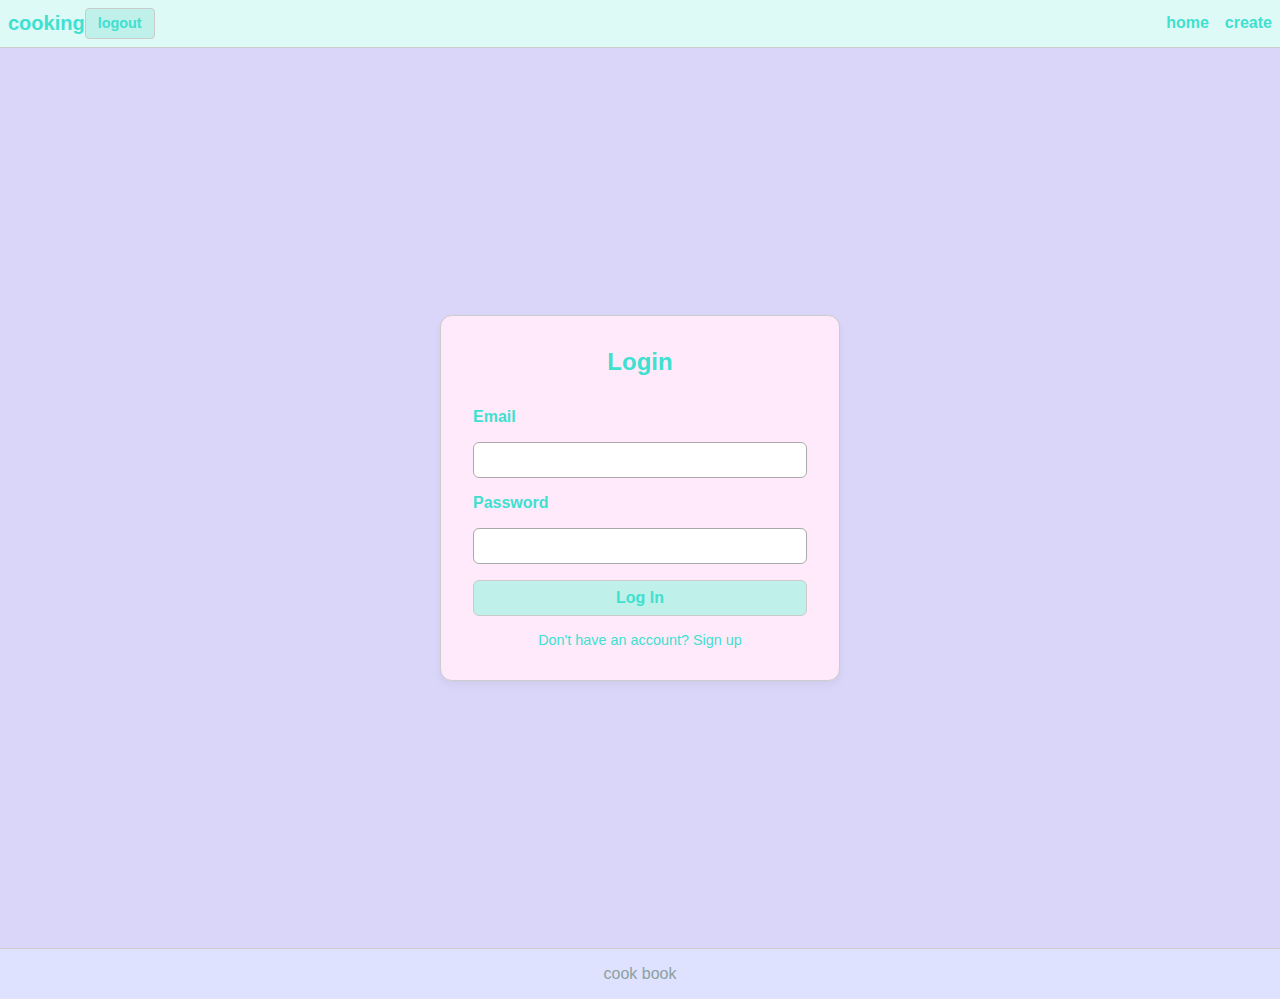
<file: login/index.html>
<!DOCTYPE html>
<html>
  <head>
    <meta charset="UTF-8" />
    <meta name="viewport" content="width=device-width, initial-scale=1.0" />
    <script type="module" src="../js/components/header.js" defer></script>
    <script type="module" src="../js/components/footer.js" defer></script>
    <script type="module" src="../js/scripts/userAuth.js" defer></script>
    <link rel="stylesheet" href="../styles/main.css" />
    <title>Login</title>
  </head>
  <body>
    <div>
      <app-header></app-header>

      <main class="login-page">
        <form id="login-form">
          <h1>Login</h1>
          <label for="email">Email</label>
          <input type="email" id="email" name="email" required />

          <label for="password">Password</label>
          <input type="password" id="password" name="password" required />

          <button type="submit">Log In</button>
          <p class="helper">
            Don't have an account? <a href="/signup">Sign up</a>
          </p>
        </form>
      </main>

      <app-footer></app-footer>
    </div>
  </body>
</html>
</file>
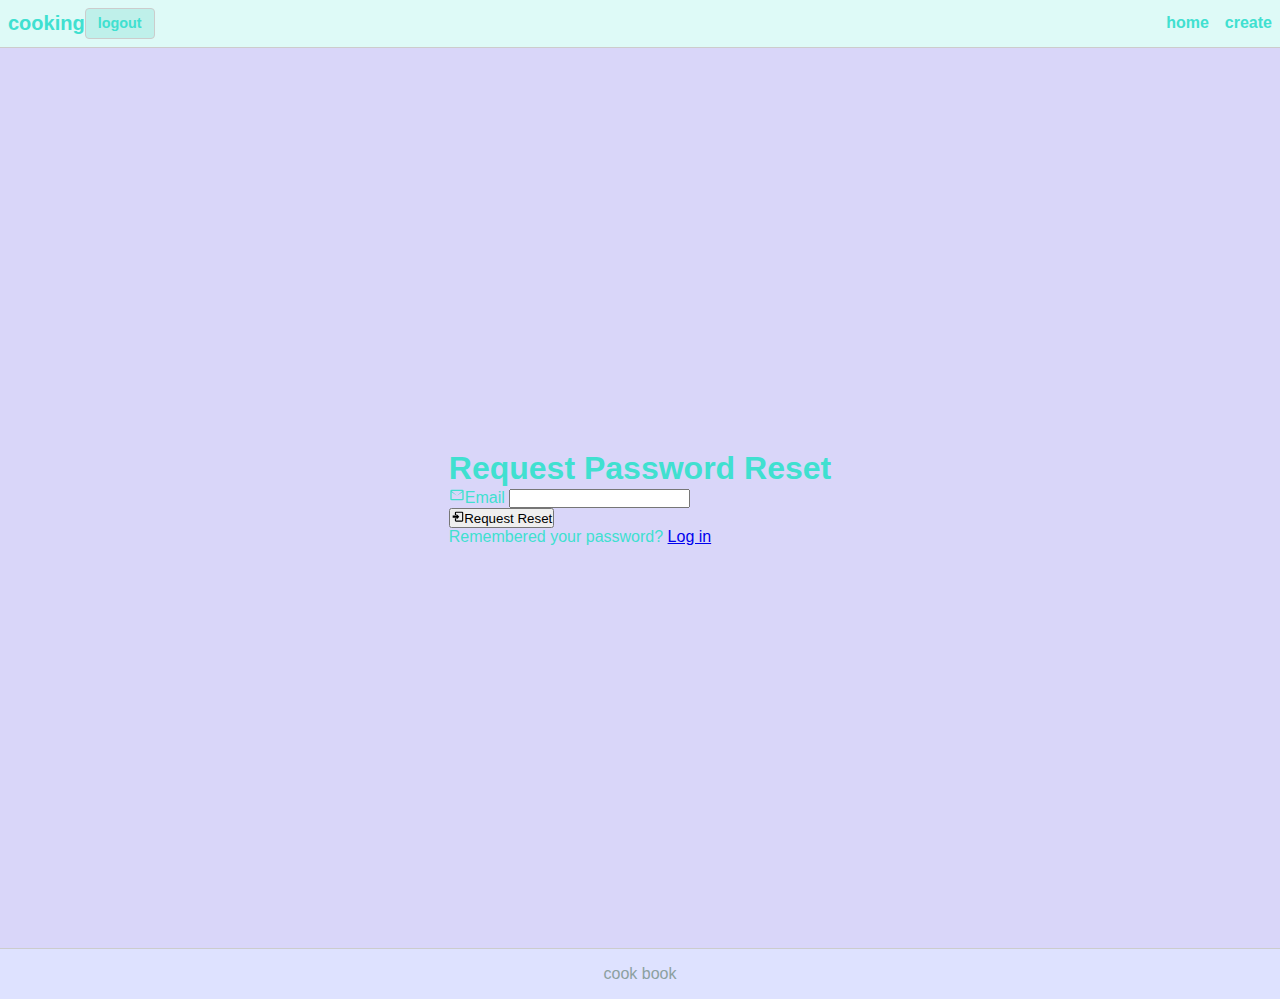
<file: request-password/index.html>
<!DOCTYPE html>
<html>
  <head>
    <meta charset="UTF-8" />

    <meta name="viewport" content="width=device-width, initial-scale=1.0" />
    <script type="module" src="../js/scripts/theme-loader.js"></script>
    <script type="module" src="../js/scripts/main.js"></script>
    <script type="module" src="../js/components/header.js" defer></script>
    <script type="module" src="../js/components/footer.js" defer></script>
    <script
      type="module"
      src="../js/components/toast-message.js"
      defer
    ></script>
    <script type="module" src="../js/scripts/requestPassword.js" defer></script>
    <script type="module" src="../js/components/icon-logout.js" defer></script>
    <script type="module" src="../js/components/icon-login.js" defer></script>
    <script type="module" src="../js/components/icon-email.js" defer></script>
    <script
      type="module"
      src="../js/components/icon-cookbook.js"
      defer
    ></script>
    <script
      type="module"
      src="../js/components/icon-password.js"
      defer
    ></script>
    <link rel="stylesheet" href="../styles/main.css" />
    <title>Request Password Reset</title>
  </head>
  <body>
    <div>
      <app-header></app-header>
      <toast-message id="toast"></toast-message>
      <main class="login-page">
        <form id="request-form">
          <h1>Request Password Reset</h1>
          <div class="form-group">
            <label for="email"><icon-email></icon-email>Email</label>
            <input
              type="email"
              id="email"
              name="email"
              autocomplete="email"
              required
            />
          </div>

          <button type="submit"><icon-login></icon-login>Request Reset</button>
          <p class="helper">
            Remembered your password? <a href="/login">Log in</a>
          </p>
        </form>
      </main>

      <app-footer></app-footer>
    </div>
  </body>
</html>
</file>
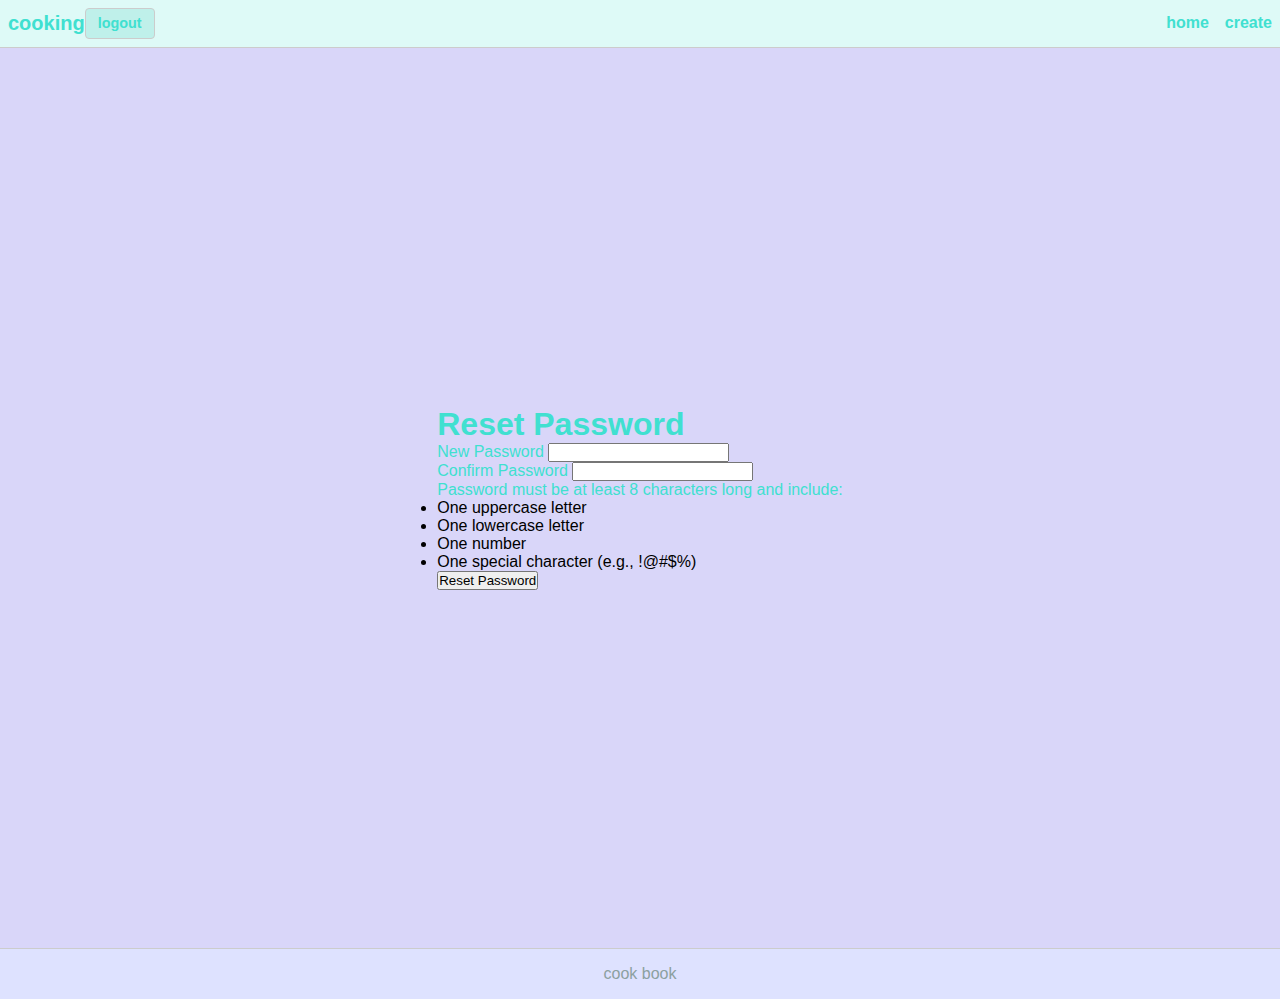
<file: reset-password/index.html>
<!DOCTYPE html>
<html>
  <head>
    <meta charset="UTF-8" />
    <meta name="viewport" content="width=device-width, initial-scale=1.0" />
    <script type="module" src="../js/scripts/theme-loader.js"></script>
    <script type="module" src="../js/scripts/main.js"></script>
    <script type="module" src="../js/components/header.js" defer></script>
    <script type="module" src="../js/components/footer.js" defer></script>
    <script
      type="module"
      src="../js/components/toast-message.js"
      defer
    ></script>

    <script type="module" src="../js/scripts/resetPass.js" defer></script>
    <script type="module" src="../js/components/icon-logout.js" defer></script>
    <script type="module" src="../js/components/icon-submit.js" defer></script>
    <script type="module" src="../js/components/icon-email.js" defer></script>
    <script
      type="module"
      src="../js/components/toast-message.js"
      defer
    ></script>
    <script
      type="module"
      src="../js/components/icon-cookbook.js"
      defer
    ></script>
    <script
      type="module"
      src="../js/components/icon-password.js"
      defer
    ></script>
    <link rel="stylesheet" href="../styles/main.css" />
    <title>Reset Password</title>
  </head>
  <body>
    <div>
      <app-header></app-header>
      <main id="reset-password-page">
        <form id="reset-form">
          <h1>Reset Password</h1>
          <toast-message id="toast"></toast-message>
          <div class="form-group">
            <label for="new-password">New Password</label>
            <input type="password" id="new-password" required />
          </div>
          <div class="form-group">
            <label for="confirm-password">Confirm Password</label>
            <input type="password" id="confirm-password" required />
          </div>
          <div>
            <p id="password-instructions" class="form-help">
              Password must be at least 8 characters long and include:
            </p>
            <ul>
              <li>One uppercase letter</li>
              <li>One lowercase letter</li>
              <li>One number</li>
              <li>One special character (e.g., !@#$%)</li>
            </ul>
          </div>
          <button type="submit">Reset Password</button>
        </form>
      </main>
      <app-footer></app-footer>
    </div>
  </body>
</html>
</file>
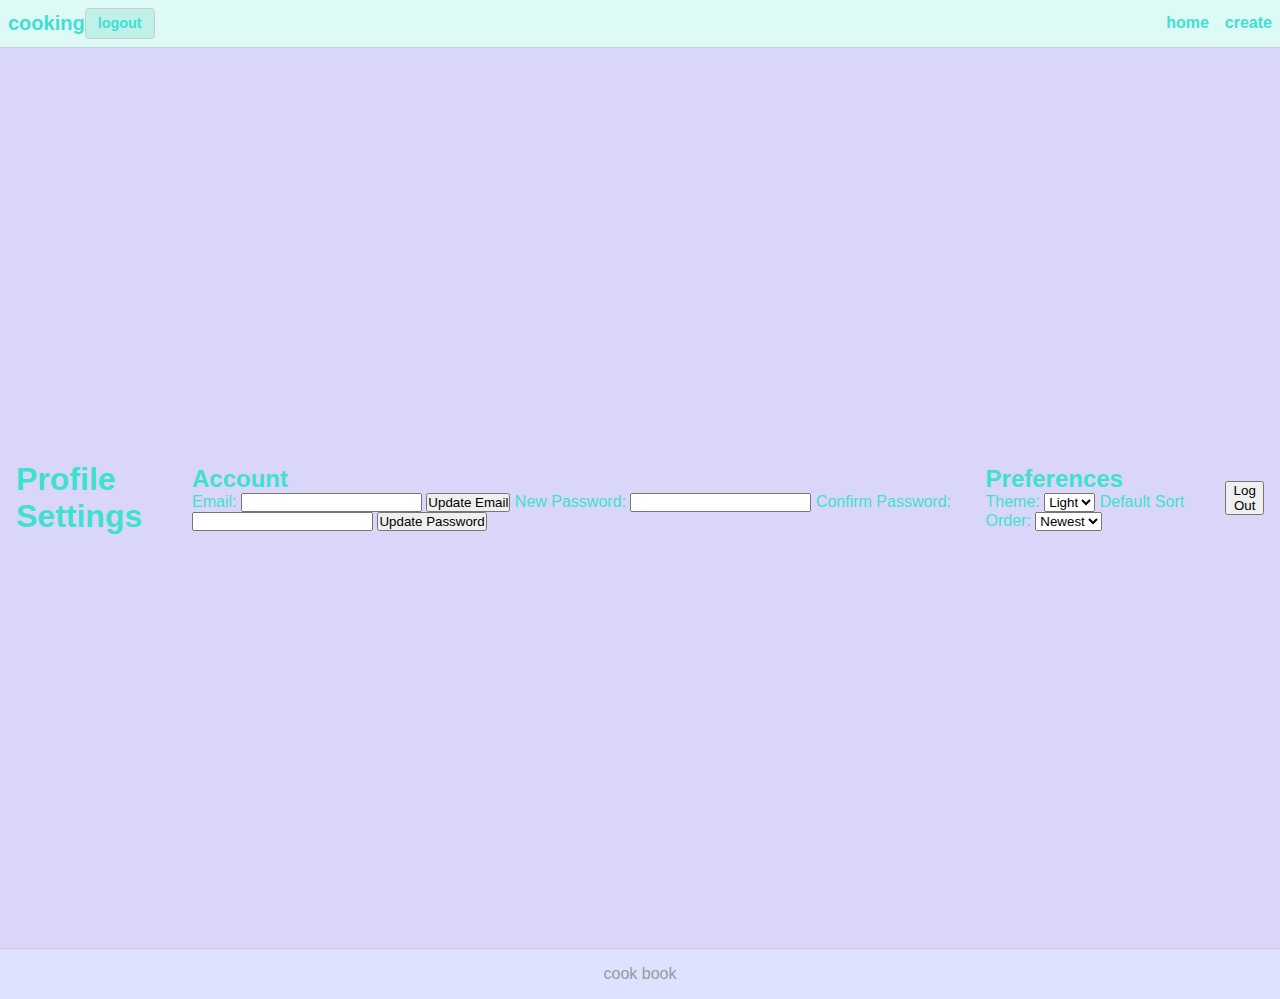
<file: settings/index.html>
<!DOCTYPE html>
<html lang="en">
  <head>
    <meta charset="UTF-8" />
    <title>Settings</title>
    <meta name="viewport" content="width=device-width, initial-scale=1.0" />
    <script type="module" src="../js/components/header.js" defer></script>
    <script type="module" src="../js/components/footer.js" defer></script>
    <script
      type="module"
      src="../js/components/toast-message.js"
      defer
    ></script>
    <script type="module" src="../js/scripts/settings.js" defer></script>
    <link rel="stylesheet" href="../styles/main.css" />
  </head>
  <body>
    <div class="content">
      <app-header></app-header>

      <main id="settings-page">
        <h1>Profile Settings</h1>

        <section>
          <h2>Account</h2>

          <label for="new-email">Email:</label>
          <input type="text" id="new-email" name="new-email" />

          <button id="update-email">Update Email</button>

          <label for="new-password">New Password:</label>
          <input
            type="password"
            id="new-password"
            name="new-password"
            autocomplete="new-password"
          />

          <label for="confirm-password">Confirm Password:</label>
          <input
            type="password"
            id="confirm-password"
            name="confirm-password"
            autocomplete="new-password"
          />

          <button id="update-password">Update Password</button>
        </section>

        <section>
          <h2>Preferences</h2>

          <label for="theme">Theme:</label>
          <select id="theme">
            <option value="light">Light</option>
            <option value="dark">Dark</option>
          </select>

          <label for="sort-order">Default Sort Order:</label>
          <select id="sort-order">
            <option value="newest">Newest</option>
            <option value="oldest">Oldest</option>
            <option value="az">A–Z</option>
            <option value="za">Z–A</option>
          </select>
        </section>

        <section>
          <button id="logout">Log Out</button>
        </section>
      </main>

      <toast-message id="toast"></toast-message>
      <app-footer></app-footer>
    </div>
  </body>
</html>
</file>
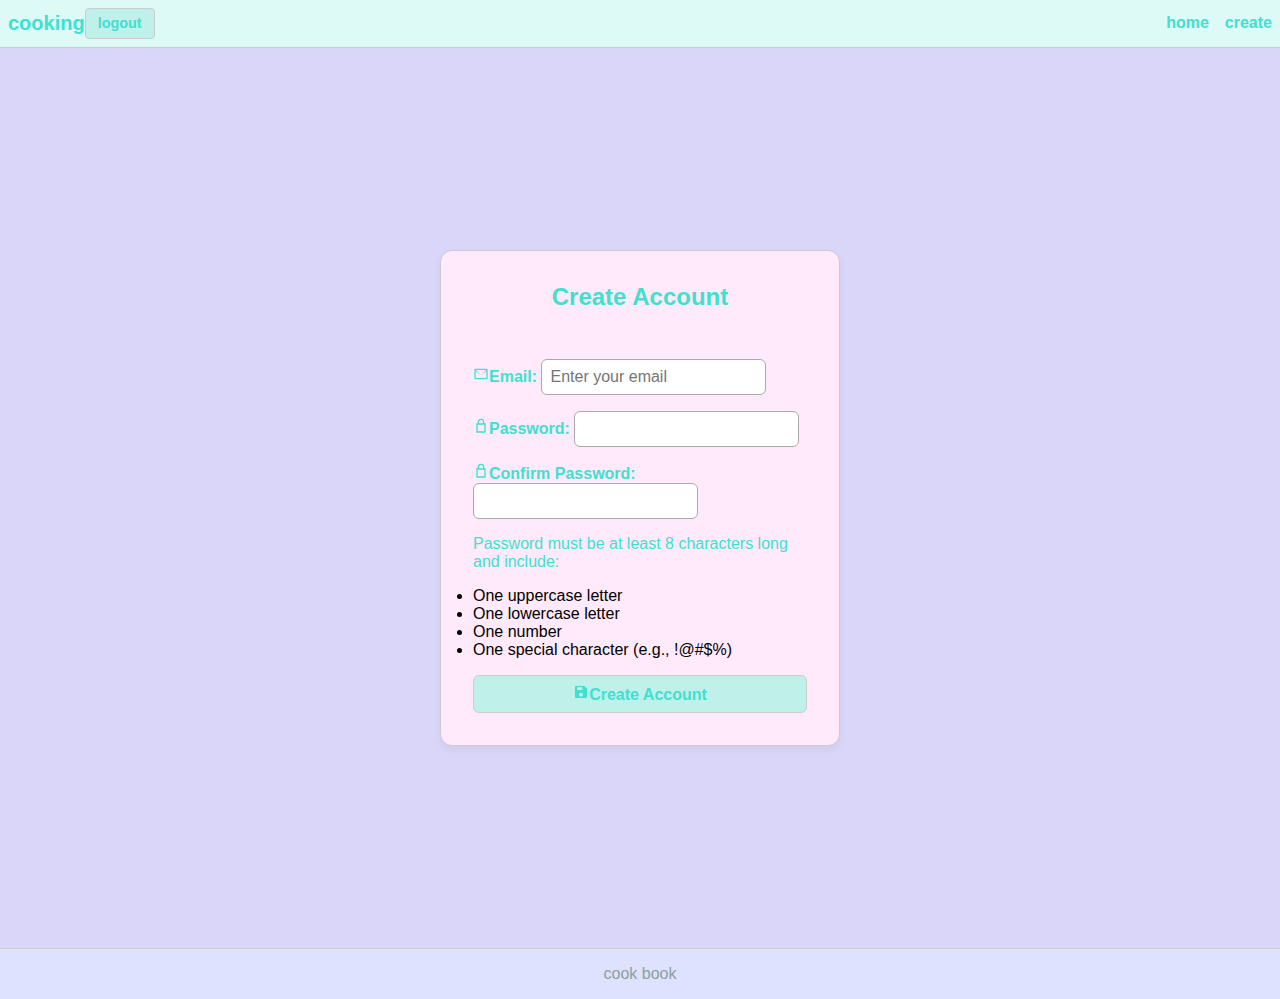
<file: signup/index.html>
<!DOCTYPE html>
<html>
  <head>
    <meta charset="UTF-8" />
    <base href="/webproject/" />

    <meta name="viewport" content="width=device-width, initial-scale=1.0" />
    <script type="module" src="../js/scripts/theme-loader.js"></script>
    <script type="module" src="../js/scripts/main.js"></script>
    <script type="module" src="../js/components/header.js" defer></script>
    <script type="module" src="../js/components/footer.js" defer></script>
    <script
      type="module"
      src="../js/components/toast-message.js"
      defer
    ></script>
    <script type="module" src="../js/scripts/createAuth.js" defer></script>
    <script type="module" src="../js/components/icon-logout.js" defer></script>
    <script type="module" src="../js/components/icon-submit.js" defer></script>
    <script type="module" src="../js/components/icon-email.js" defer></script>
    <script
      type="module"
      src="../js/components/toast-message.js"
      defer
    ></script>
    <script
      type="module"
      src="../js/components/icon-cookbook.js"
      defer
    ></script>
    <script
      type="module"
      src="../js/components/icon-password.js"
      defer
    ></script>
    <link rel="stylesheet" href="../styles/main.css" />
    <title>Sign Up</title>
  </head>
  <body>
    <div>
      <app-header></app-header>
      <main>
        <form id="signup-form">
          <h1>Create Account</h1>
          <toast-message id="toast"></toast-message>
          <div class="form-group">
            <label for="email"><icon-email></icon-email>Email:</label>
            <input
              type="text"
              placeholder="Enter your email"
              id="email"
              name="email"
              autocomplete="email"
              required
            />
          </div>

          <div class="form-group">
            <label for="password"
              ><icon-password></icon-password>Password:</label
            >
            <input
              type="password"
              id="password"
              name="password"
              autocomplete="new-password"
              required
            />
          </div>

          <div class="form-group">
            <label for="confirm-password"
              ><icon-password></icon-password>Confirm Password:</label
            >
            <input
              type="password"
              id="confirmPassword"
              name="confirmPassword"
              autocomplete="new-password"
              required
            />
          </div>
          <p id="password-instructions" class="form-help">
            Password must be at least 8 characters long and include:
          </p>
          <ul>
            <li>One uppercase letter</li>
            <li>One lowercase letter</li>
            <li>One number</li>
            <li>One special character (e.g., !@#$%)</li>
          </ul>

          <button type="submit"><icon-save></icon-save>Create Account</button>
        </form>
      </main>
      <app-footer></app-footer>
    </div>
  </body>
</html>
</file>
<file: styles/main.css>
:root {
  --thistle: #cbc0d3ff;
  --misty-rose: #efd3d7ff;
  --pale-purple: #feeafaff;
  --lavender-web: #dee2ffff;

  --text-turquoise: #40e0d0;
  --bg-light: #f0fdfc;
  --bg-card: #e0f7f5;
  --accent-soft-pink: #ffdce0;
  --accent-lavender: #d9d6f9;
  --cool-gray: #8ca0a0;

  --header-bg: #defaf7;
  --button-bg: #bff0ea;
  --button-hover: #96e5dc;

  --danger-bg: #ffe5e5;
  --success-bg: #e0f8d9;
}

*,
*::after,
*::before {
  box-sizing: border-box;
  margin: 0;
  padding: 0;
  font-family: "Arial", sans-serif;
}

body {
  min-height: 100vh;
  overflow-x: hidden;
}

h1,
h2,
h3,
h4,
h5,
h6,
p,
label {
  margin: 0;
  padding: 0;
  color: var(--text-turquoise, #8e9aaf);
}
app-recipe,
.create-recipe,
.edit-recipe {
  flex: 1;
}

.create-recipe {
  padding: 1rem;
}

.content {
  display: flex;
  flex-direction: column;
  min-height: 100vh;
  background-color: var(--cool-gray);
}

.login-page {
  display: flex;
  justify-content: center;
  align-items: center;
  padding: 2rem 1rem;
  min-height: 100vh;
  background-color: var(--accent-lavender, #dee2ff);
}

#login-form {
  background-color: var(--pale-purple, #feeafa);
  padding: 2rem;
  border-radius: 12px;
  border: 1px solid #ccc;
  max-width: 400px;
  width: 100%;
  display: flex;
  flex-direction: column;
  gap: 1rem;
  box-shadow: 0 4px 8px rgba(0, 0, 0, 0.05);
}

#login-form h1 {
  margin: 0 0 1rem;
  font-size: 1.5rem;
  color: var(--text-turquoise, #8e9aaf);
  text-align: center;
}

#login-form label {
  font-weight: bold;
  color: var(--text-turquoise, #8e9aaf);
}

#login-form input {
  padding: 0.5rem;
  border: 1px solid #aaa;
  border-radius: 6px;
  font-size: 1rem;
}

#login-form button {
  background-color: var(--button-bg, #efd3d7);
  color: var(--text-turquoise, #8e9aaf);
  border: 1px solid #ccc;
  padding: 0.5rem 1rem;
  font-weight: bold;
  font-size: 1rem;
  border-radius: 6px;
  cursor: pointer;
  transition: background 0.2s ease;
}

#login-form button:hover {
  background-color: var(--accent-lavender, #dee2ff);
}

#login-form .helper {
  font-size: 0.9rem;
  text-align: center;
  color: var(--text-turquoise, #8e9aaf);
}

#login-form .helper a {
  color: var(--text-turquoise, #8e9aaf);
  text-decoration: none;
}

#login-form .helper a:hover {
  text-decoration: underline;
}

main {
  display: flex;
  justify-content: center;
  align-items: center;
  padding: 2rem 1rem;
  min-height: 100vh;
  background-color: var(--accent-lavender, #dee2ff);
}

#signup-form {
  background-color: var(--pale-purple, #feeafa);
  padding: 2rem;
  border-radius: 12px;
  border: 1px solid #ccc;
  max-width: 400px;
  width: 100%;
  display: flex;
  flex-direction: column;
  gap: 1rem;
  box-shadow: 0 4px 8px rgba(0, 0, 0, 0.05);
}

#signup-form h1 {
  margin: 0 0 1rem;
  font-size: 1.5rem;
  color: var(--text-turquoise, #8e9aaf);
  text-align: center;
}

#signup-form label {
  font-weight: bold;
  color: var(--text-turquoise, #8e9aaf);
}

#signup-form input {
  padding: 0.5rem;
  border: 1px solid #aaa;
  border-radius: 6px;
  font-size: 1rem;
}

#signup-form button {
  background-color: var(--button-bg, #efd3d7);
  color: var(--text-turquoise, #8e9aaf);
  border: 1px solid #ccc;
  padding: 0.5rem 1rem;
  font-weight: bold;
  font-size: 1rem;
  border-radius: 6px;
  cursor: pointer;
  transition: background 0.2s ease;
}

#signup-form button:hover {
  background-color: var(--accent-lavender, #dee2ff);
}
</file>
